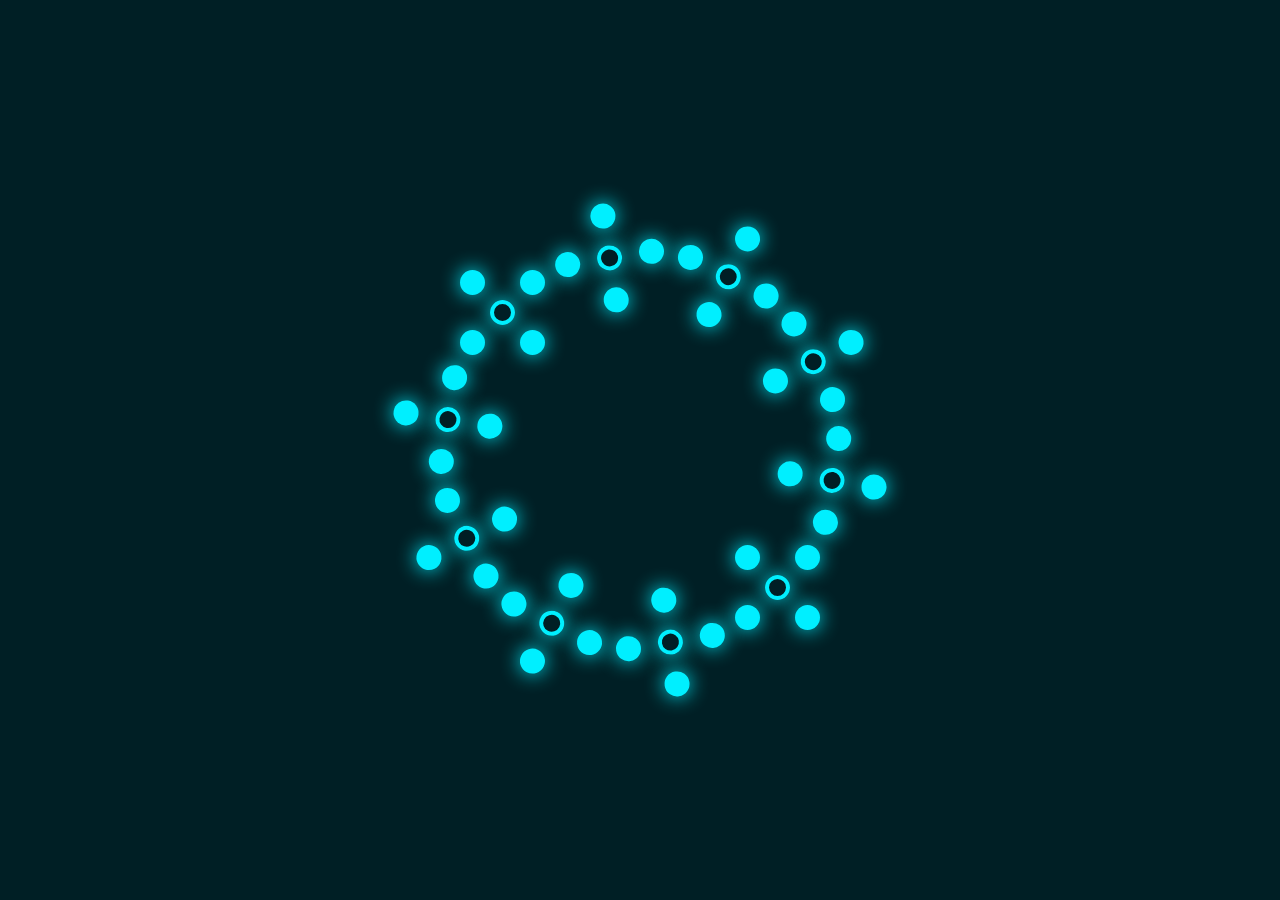
<file: index.html>
<!DOCTYPE html>
<html lang="en">
  <head>
    <meta charset="UTF-8" />
    <meta http-equiv="X-UA-Compatible" content="IE=edge" />
    <meta name="viewport" content="width=device-width, initial-scale=1.0" />
    <title>Creative Animation</title>
    <link rel="stylesheet" href="creative animation.css" />
  </head>

  <body>
    <div class="loader">
      <span style="--i: 1"></span>
      <span style="--i: 2"></span>
      <span style="--i: 3"></span>
      <span style="--i: 4"></span>
      <span style="--i: 5"></span>
      <span style="--i: 6"></span>
      <span style="--i: 7"></span>
      <span style="--i: 8"></span>
      <span style="--i: 9"></span>
      <span style="--i: 10"></span>
    </div>
  </body>
</html>
</file>
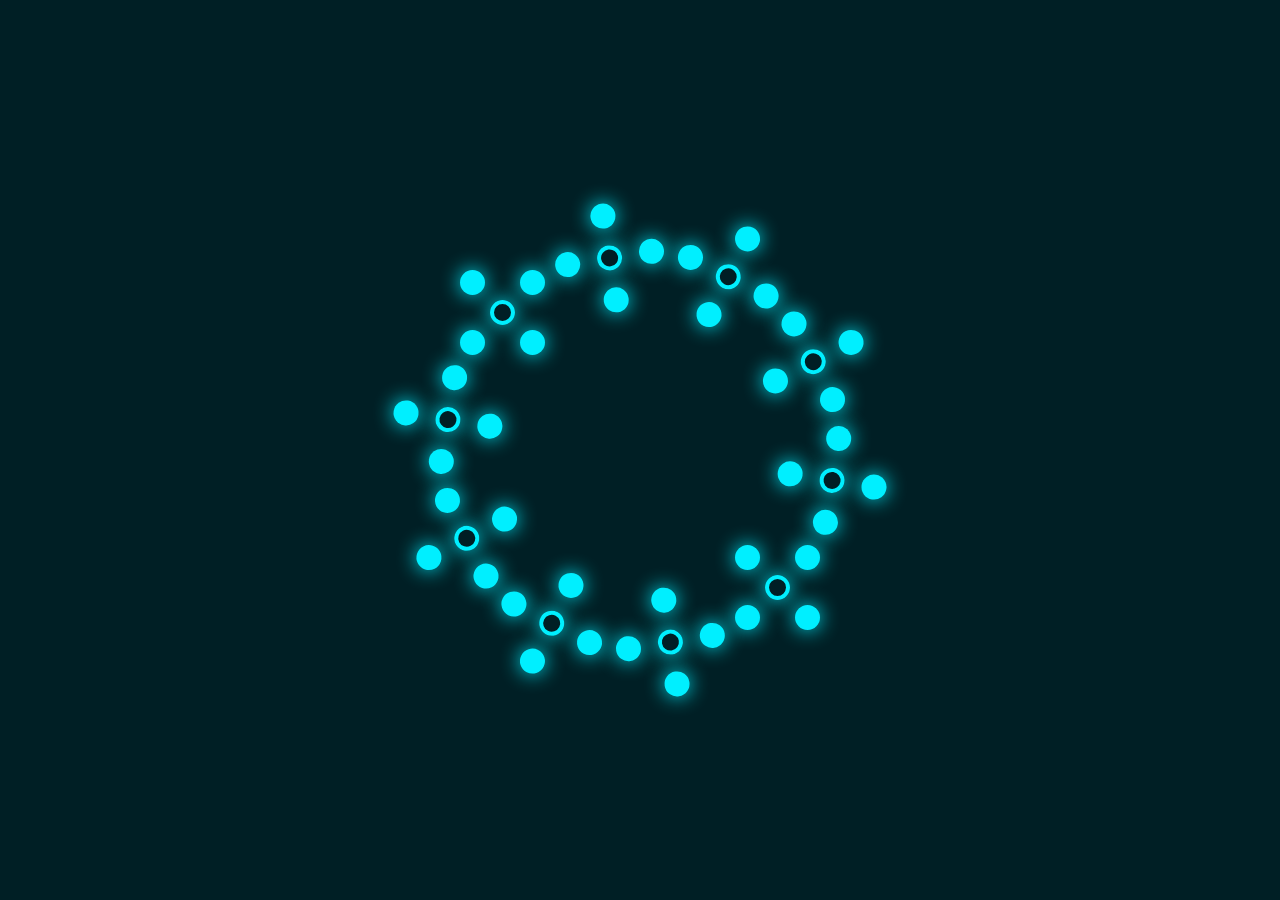
<file: creative animation.html>
<!DOCTYPE html>
<html lang="en">

<head>
    <meta charset="UTF-8">
    <meta http-equiv="X-UA-Compatible" content="IE=edge">
    <meta name="viewport" content="width=device-width, initial-scale=1.0">
    <title>Creative Animation</title>
    <link rel="stylesheet" href="creative animation.css">
</head>

<body>
    <div class="loader">
        <span style="--i:1;"></span>
        <span style="--i:2;"></span>
        <span style="--i:3;"></span>
        <span style="--i:4;"></span>
        <span style="--i:5;"></span>
        <span style="--i:6;"></span>
        <span style="--i:7;"></span>
        <span style="--i:8;"></span>
        <span style="--i:9;"></span>
        <span style="--i:10;"></span>
    </div>
</body>

</html>
</file>
<file: creative animation.css>
* {
    margin: 0;
    padding: 0;
    box-sizing: border-box;
}

body {
    display: flex;
    justify-content: center;
    align-items: center;
    min-height: 100vh;
    overflow: hidden;
    background: #001f25;
}

.loader {
    position: relative;
    width: 300px;
    height: 300px;
}

.loader span {
    position: absolute;
    top: 0;
    left: 0;
    width: 100%;
    height: 100%;
    transform: rotate(calc(36deg * var(--i)));
}

.loader span::before {
    content: '';
    position: absolute;
    top: 0;
    left: 0;
    width: 25px;
    height: 25px;
    border-radius: 50%;
    background: transparent;
    border: 4px solid #00efff;
    box-sizing: border-box;
    box-shadow: 0 0 20px #00efff, -30px -30px 0 #00efff, -30px -30px 20px #00efff, 30px 30px 0 #00efff, 30px 30px 20px #00efff, 30px -30px 0 #00efff, 30px -30px 20px #00efff, -30px 30px 0 #00efff, -30px 30px 20px #00efff;
    animation: animate 5s linear infinite;
    animation-delay: calc(-0.25s * var(--i));
    transform-origin: 20px;
    transition: 2s;
}

.loader:hover span::before {
    transform-origin: 250px;
    box-shadow: 0 0 20px #00efff, -200px -200px 0 #00efff, -200px -200px 20px #00efff, 200px 200px 0 #00efff, 200px 200px 20px #00efff, 200px -200px 0 #00efff, 200px -200px 20px #00efff, -200px 200px 0 #00efff, -200px 200px 20px #00efff;
}

@keyframes animate {
    0% {
        transform: rotate(0deg);
        filter: hue-rotate(0deg);
    }
    100% {
        transform: rotate(360deg);
        filter: hue-rotate(360deg);
    }
}
</file>
